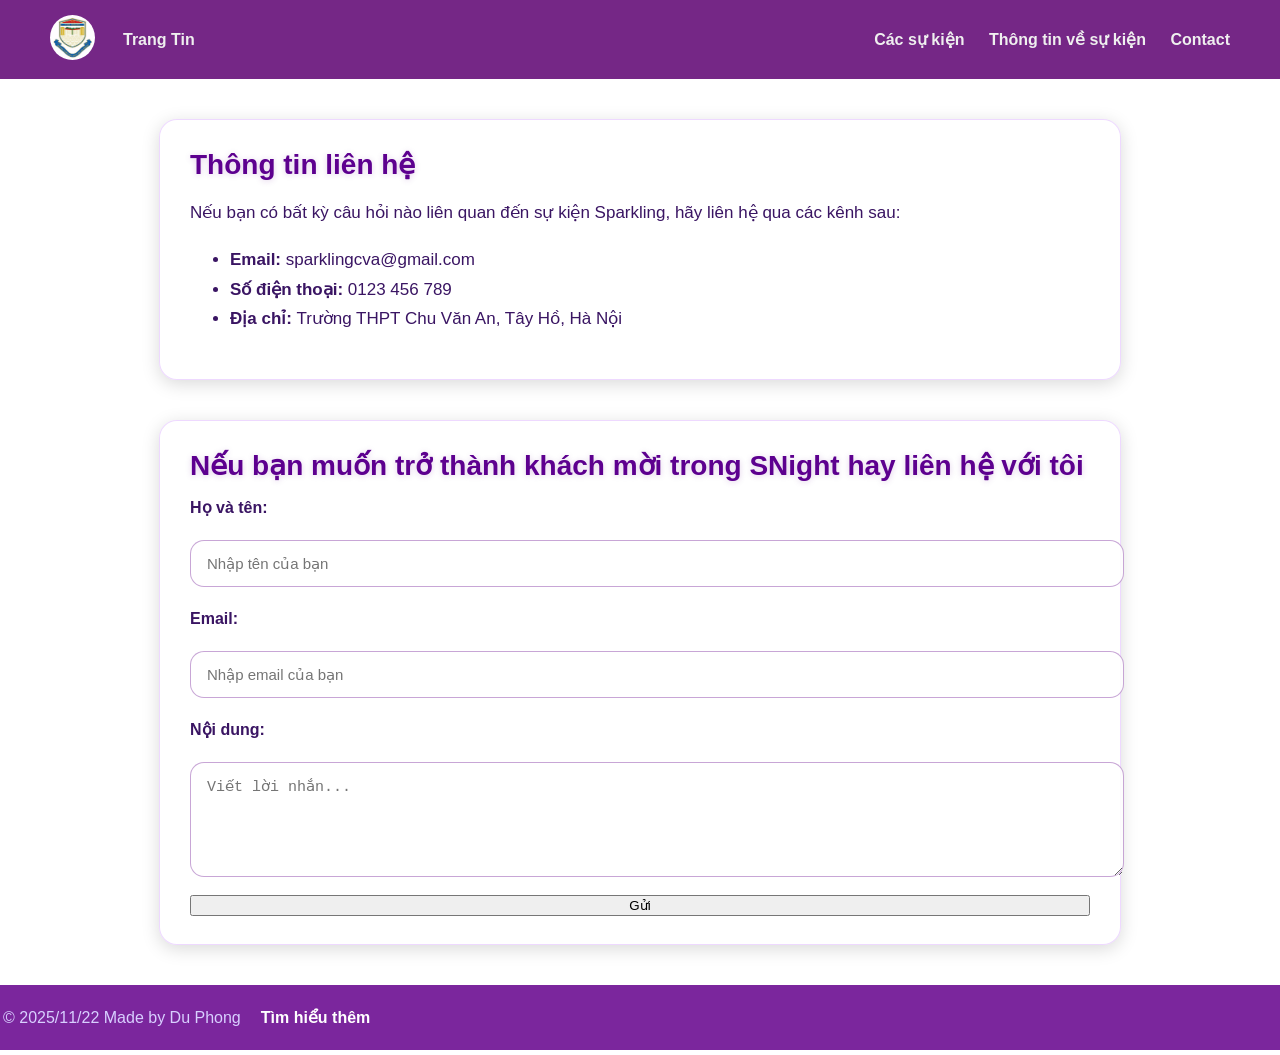
<file: Contact.html>
<!DOCTYPE html>
    <html lang="en">
    <head>
    <meta charset="UTF-8">
    <meta name="viewport" content="width=device-width, initial-scale=1.0">
    <title>Contact</title>
    <link rel="stylesheet" href="contact.css">
    </head>
    <body>
    <nav class="navbar">
    <div class="left">
    <div class="logo">
    <img src="tải xuống.jpg" alt="Logo">
    </div>
    <div class="tt">
    <a href="index.html" class="brand">Trang Tin</a>
    </div>
    </div>
    <div class="menu">
    <a href="Các sự kiện.html">Các sự kiện</a>
    <a href="Thông tin về sự kiện.html">Thông tin về sự kiện</a>
    <a href="Contact.html">Contact</a>
    </div>
    </nav>


    <div class="bd">
    <div class="hero">
    <div class="hero-content">
    <div class="hero-title"></div>
    <div class="hero-subtitle">
    
    </div>
    </div>
    </div>


    <div class="content-block">
    <div class="title"><h2>Thông tin liên hệ</h2></div>
    <div class="text">
    <p>Nếu bạn có bất kỳ câu hỏi nào liên quan đến sự kiện Sparkling, hãy liên hệ qua các kênh sau:</p>
    <ul>
    <li><strong>Email:</strong> sparklingcva@gmail.com</li>
    <li><strong>Số điện thoại:</strong> 0123 456 789</li>
    <li><strong>Địa chỉ:</strong> Trường THPT Chu Văn An, Tây Hồ, Hà Nội</li>
    </ul>
    </div>
    </div>


    <div class="content-block">
    <div class="title"><h2>Nếu bạn muốn trở thành khách mời trong SNight hay liên hệ với tôi</h2></div>
    <div class="text">
    <form class="contact-form">
    <label>Họ và tên:</label>
    <input type="text" placeholder="Nhập tên của bạn">


    <label>Email:</label>
    <input type="email" placeholder="Nhập email của bạn">


    <label>Nội dung:</label>
    <textarea rows="5" placeholder="Viết lời nhắn..."></textarea>


    <button type="submit">Gửi</button>
    </form>
    </div>
    </div>
    </div>


    <footer>
    <div class="fte">
    <p>© 2025/11/22 Made by Du Phong</p>
    <a href="https://www.facebook.com/sparklingcva/?locale=vi_VN">Tìm hiểu thêm</a>
    </div>
    </footer>
    </body>
    </html>
</file>
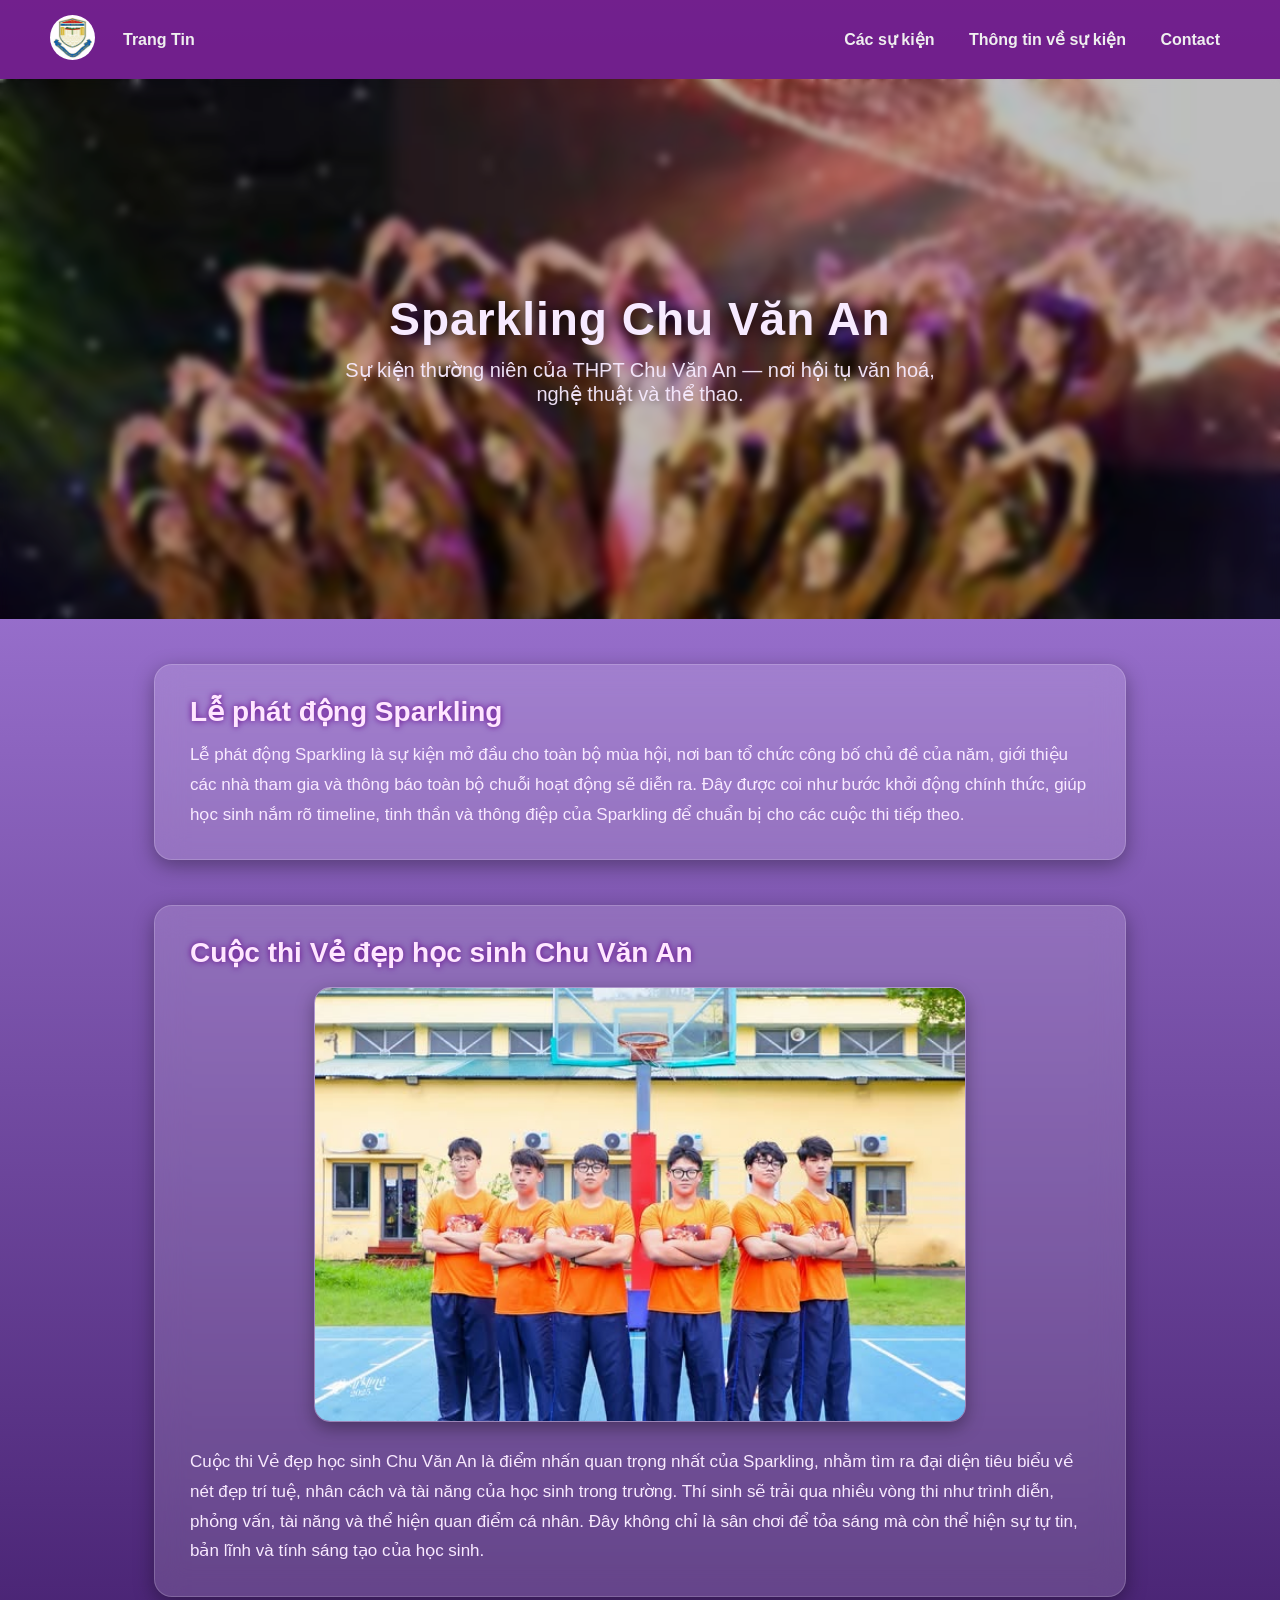
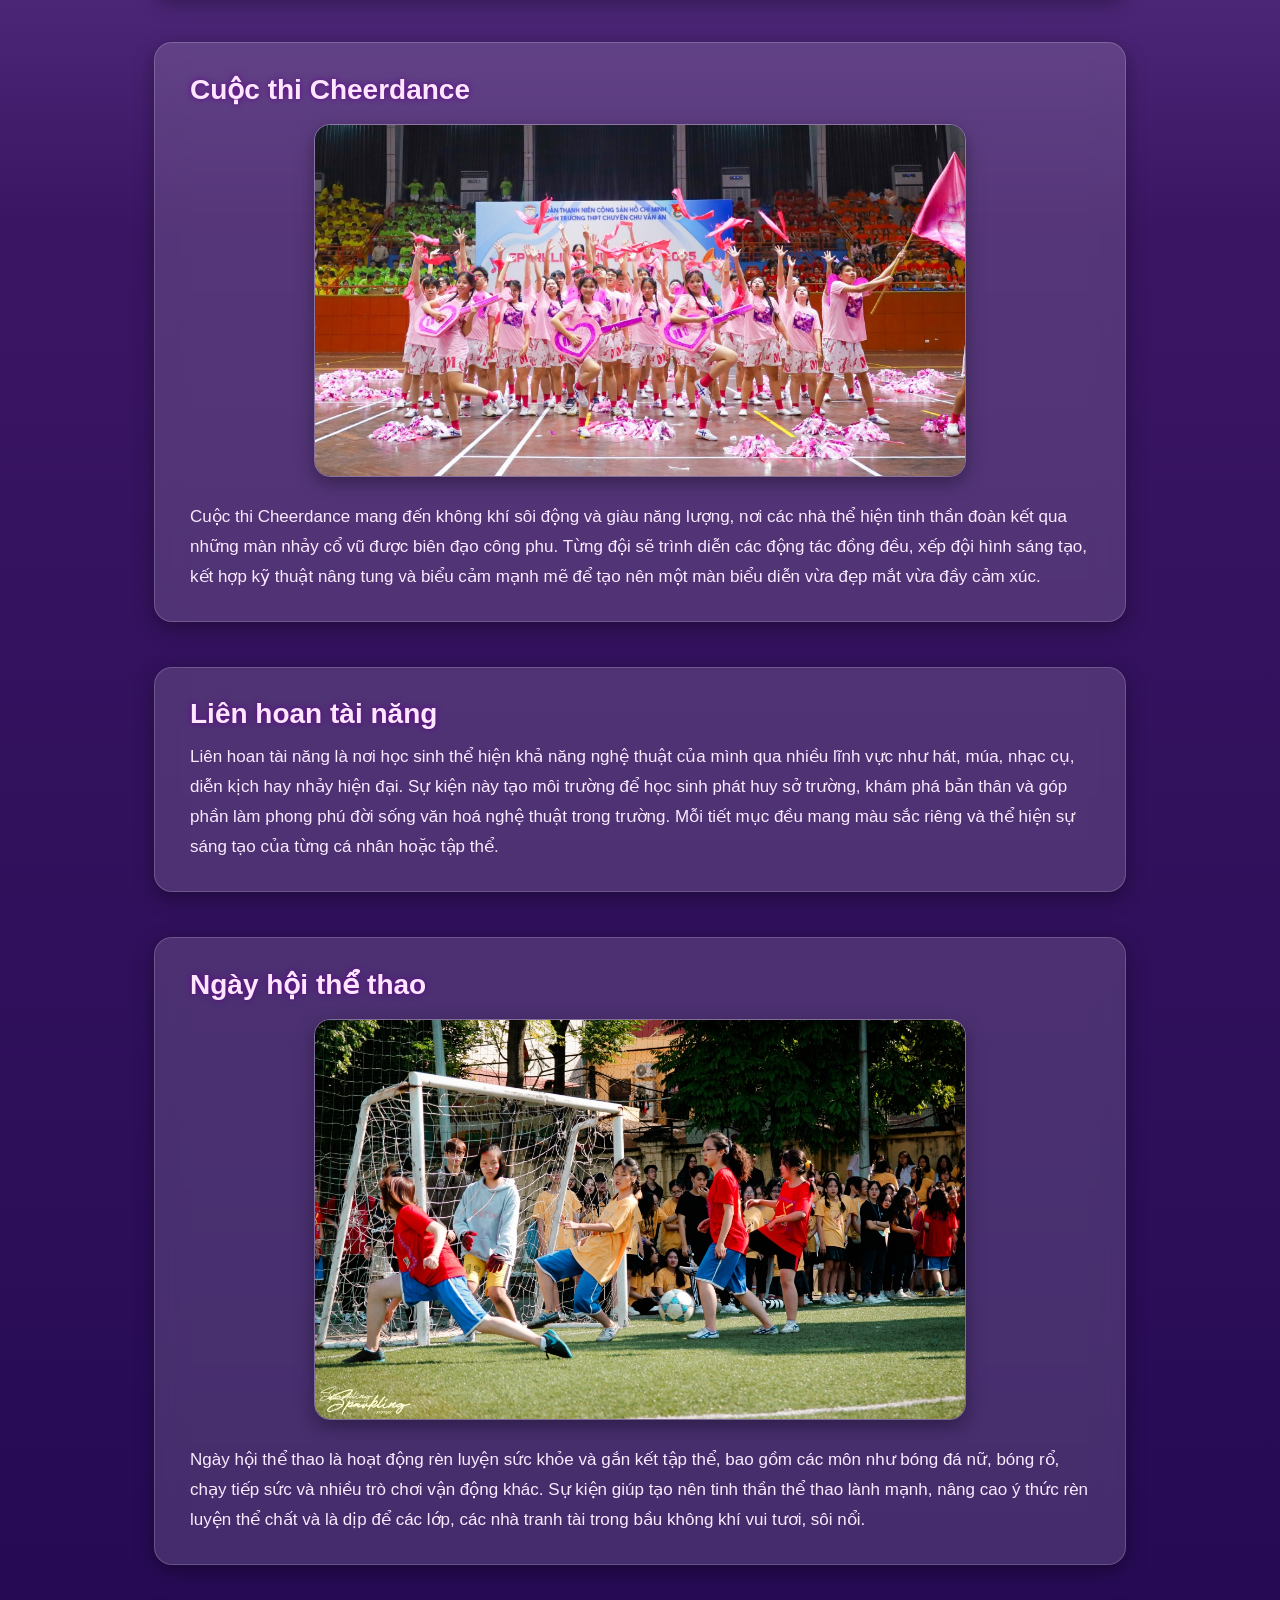
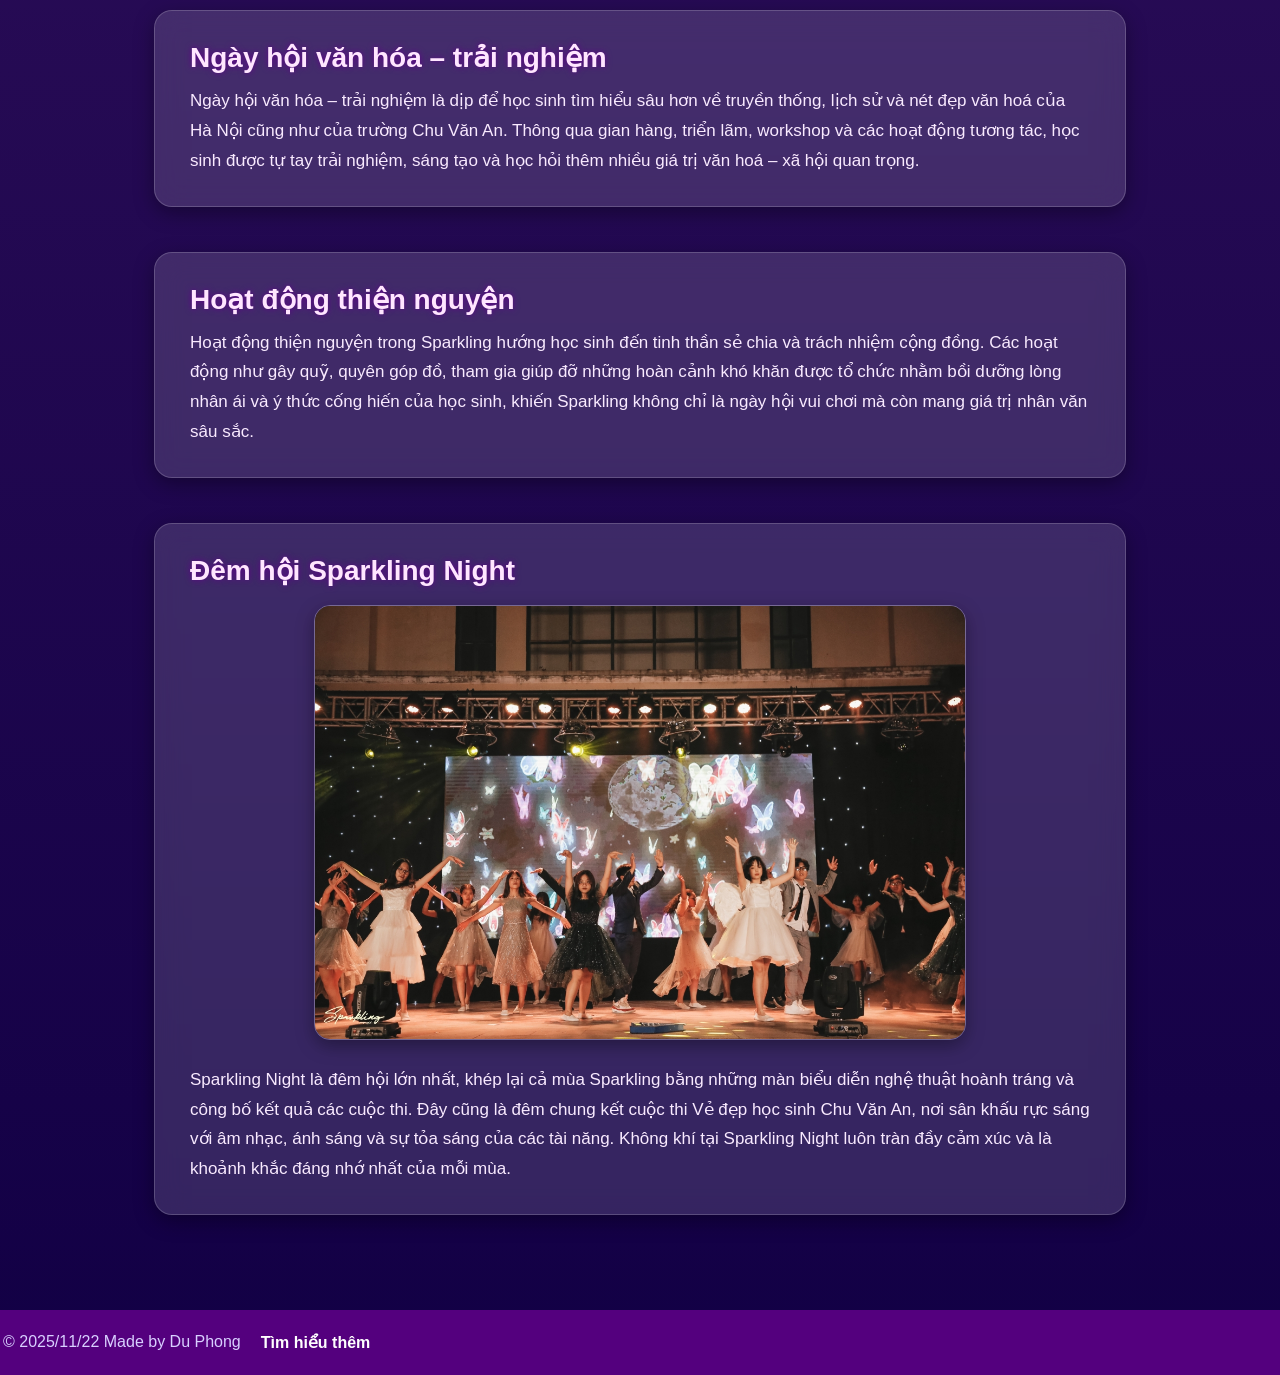
<file: Các sự kiện.html>
<!DOCTYPE html>
<html lang="en">
<head>
    <meta charset="UTF-8">
    <meta name="viewport" content="width=device-width, initial-scale=1.0">
    <title>Document</title>
    <link rel="stylesheet" href="Các sự kiện.css">
</head>
<body>
    <nav class="navbar">
        <div class="left">
            <div class="logo">
            <img src="tải xuống.jpg" alt="Logo">
            </div>
            <div class="tt">
                <a href="index.html" class="brand">Trang Tin</a>
            </div>
        </div>
        <div class="menu">
            <a href="Các sự kiện.html">Các sự kiện</a>
            <a href="Thông tin về sự kiện.html">Thông tin về sự kiện</a>
            <a href="">Contact</a>
        </div>
    </nav>
    <div class="bd">
        <div class="hero">
            <div class="hero-content">
                <div class="hero-title">Sparkling Chu Văn An</div>
                <div class="hero-subtitle">
                    Sự kiện thường niên của THPT Chu Văn An — nơi hội tụ văn hoá, nghệ thuật và thể thao.
                </div>
            </div>
        </div>
        <div class="content-block">
            <div class="title"><h2>Lễ phát động Sparkling</h2></div>
            <div class="text">
                Lễ phát động Sparkling là sự kiện mở đầu cho toàn bộ mùa hội, nơi ban tổ chức công bố chủ đề của năm, giới thiệu các nhà tham gia và thông báo toàn bộ chuỗi hoạt động sẽ diễn ra. Đây được coi như bước khởi động chính thức, giúp học sinh nắm rõ timeline, tinh thần và thông điệp của Sparkling để chuẩn bị cho các cuộc thi tiếp theo.
            </div>
        </div>

        <div class="content-block">
            <div class="title"><h2>Cuộc thi Vẻ đẹp học sinh Chu Văn An</h2></div>
            <img class="mid-img" src="beu.jpg" alt="">
            <div class="text">
                Cuộc thi Vẻ đẹp học sinh Chu Văn An là điểm nhấn quan trọng nhất của Sparkling, nhằm tìm ra đại diện tiêu biểu về nét đẹp trí tuệ, nhân cách và tài năng của học sinh trong trường. Thí sinh sẽ trải qua nhiều vòng thi như trình diễn, phỏng vấn, tài năng và thể hiện quan điểm cá nhân. Đây không chỉ là sân chơi để tỏa sáng mà còn thể hiện sự tự tin, bản lĩnh và tính sáng tạo của học sinh.
            </div>
        </div>

        <div class="content-block">
            <div class="title"><h2>Cuộc thi Cheerdance</h2></div>
            <img class="mid-img" src="cheerdance.jpg" alt="">
            <div class="text">
                Cuộc thi Cheerdance mang đến không khí sôi động và giàu năng lượng, nơi các nhà thể hiện tinh thần đoàn kết qua những màn nhảy cổ vũ được biên đạo công phu. Từng đội sẽ trình diễn các động tác đồng đều, xếp đội hình sáng tạo, kết hợp kỹ thuật nâng tung và biểu cảm mạnh mẽ để tạo nên một màn biểu diễn vừa đẹp mắt vừa đầy cảm xúc.
            </div>
        </div>
        <div class="content-block">
            <div class="title"><h2>Liên hoan tài năng</h2></div>
            <div class="text">
                Liên hoan tài năng là nơi học sinh thể hiện khả năng nghệ thuật của mình qua nhiều lĩnh vực như hát, múa, nhạc cụ, diễn kịch hay nhảy hiện đại. Sự kiện này tạo môi trường để học sinh phát huy sở trường, khám phá bản thân và góp phần làm phong phú đời sống văn hoá nghệ thuật trong trường. Mỗi tiết mục đều mang màu sắc riêng và thể hiện sự sáng tạo của từng cá nhân hoặc tập thể.
            </div>
        </div>
        <div class="content-block">
            <div class="title"><h2>Ngày hội thể thao</h2></div>
            <img class="mid-img" src="thethao.jpg" alt="">
            <div class="text">
                Ngày hội thể thao là hoạt động rèn luyện sức khỏe và gắn kết tập thể, bao gồm các môn như bóng đá nữ, bóng rổ, chạy tiếp sức và nhiều trò chơi vận động khác. Sự kiện giúp tạo nên tinh thần thể thao lành mạnh, nâng cao ý thức rèn luyện thể chất và là dịp để các lớp, các nhà tranh tài trong bầu không khí vui tươi, sôi nổi.
            </div>
        </div>
        <div class="content-block">
            <div class="title"><h2>Ngày hội văn hóa – trải nghiệm</h2></div>
            <div class="text">
                Ngày hội văn hóa – trải nghiệm là dịp để học sinh tìm hiểu sâu hơn về truyền thống, lịch sử và nét đẹp văn hoá của Hà Nội cũng như của trường Chu Văn An. Thông qua gian hàng, triển lãm, workshop và các hoạt động tương tác, học sinh được tự tay trải nghiệm, sáng tạo và học hỏi thêm nhiều giá trị văn hoá – xã hội quan trọng.
        </div>
        </div>
        <div class="content-block">
            <div class="title"><h2>Hoạt động thiện nguyện</h2></div>
            <div class="text">
                Hoạt động thiện nguyện trong Sparkling hướng học sinh đến tinh thần sẻ chia và trách nhiệm cộng đồng. Các hoạt động như gây quỹ, quyên góp đồ, tham gia giúp đỡ những hoàn cảnh khó khăn được tổ chức nhằm bồi dưỡng lòng nhân ái và ý thức cống hiến của học sinh, khiến Sparkling không chỉ là ngày hội vui chơi mà còn mang giá trị nhân văn sâu sắc.        </div>
        </div>
        <div class="content-block">
            <div class="title"><h2>Đêm hội Sparkling Night</h2></div>
            <img class="mid-img" src="sn.jpg" alt="">
            <div class="text">
                Sparkling Night là đêm hội lớn nhất, khép lại cả mùa Sparkling bằng những màn biểu diễn nghệ thuật hoành tráng và công bố kết quả các cuộc thi. Đây cũng là đêm chung kết cuộc thi Vẻ đẹp học sinh Chu Văn An, nơi sân khấu rực sáng với âm nhạc, ánh sáng và sự tỏa sáng của các tài năng. Không khí tại Sparkling Night luôn tràn đầy cảm xúc và là khoảnh khắc đáng nhớ nhất của mỗi mùa.
        </div>
        </div>
    </div>
    <footer>
        <div class="fte">
            <p>© 2025/11/22 Made by Du Phong</p>
            <a href="https://www.facebook.com/sparklingcva/?locale=vi_VN">Tìm hiểu thêm</a>
        </div>
    </footer>
</body>
</html>
</file>
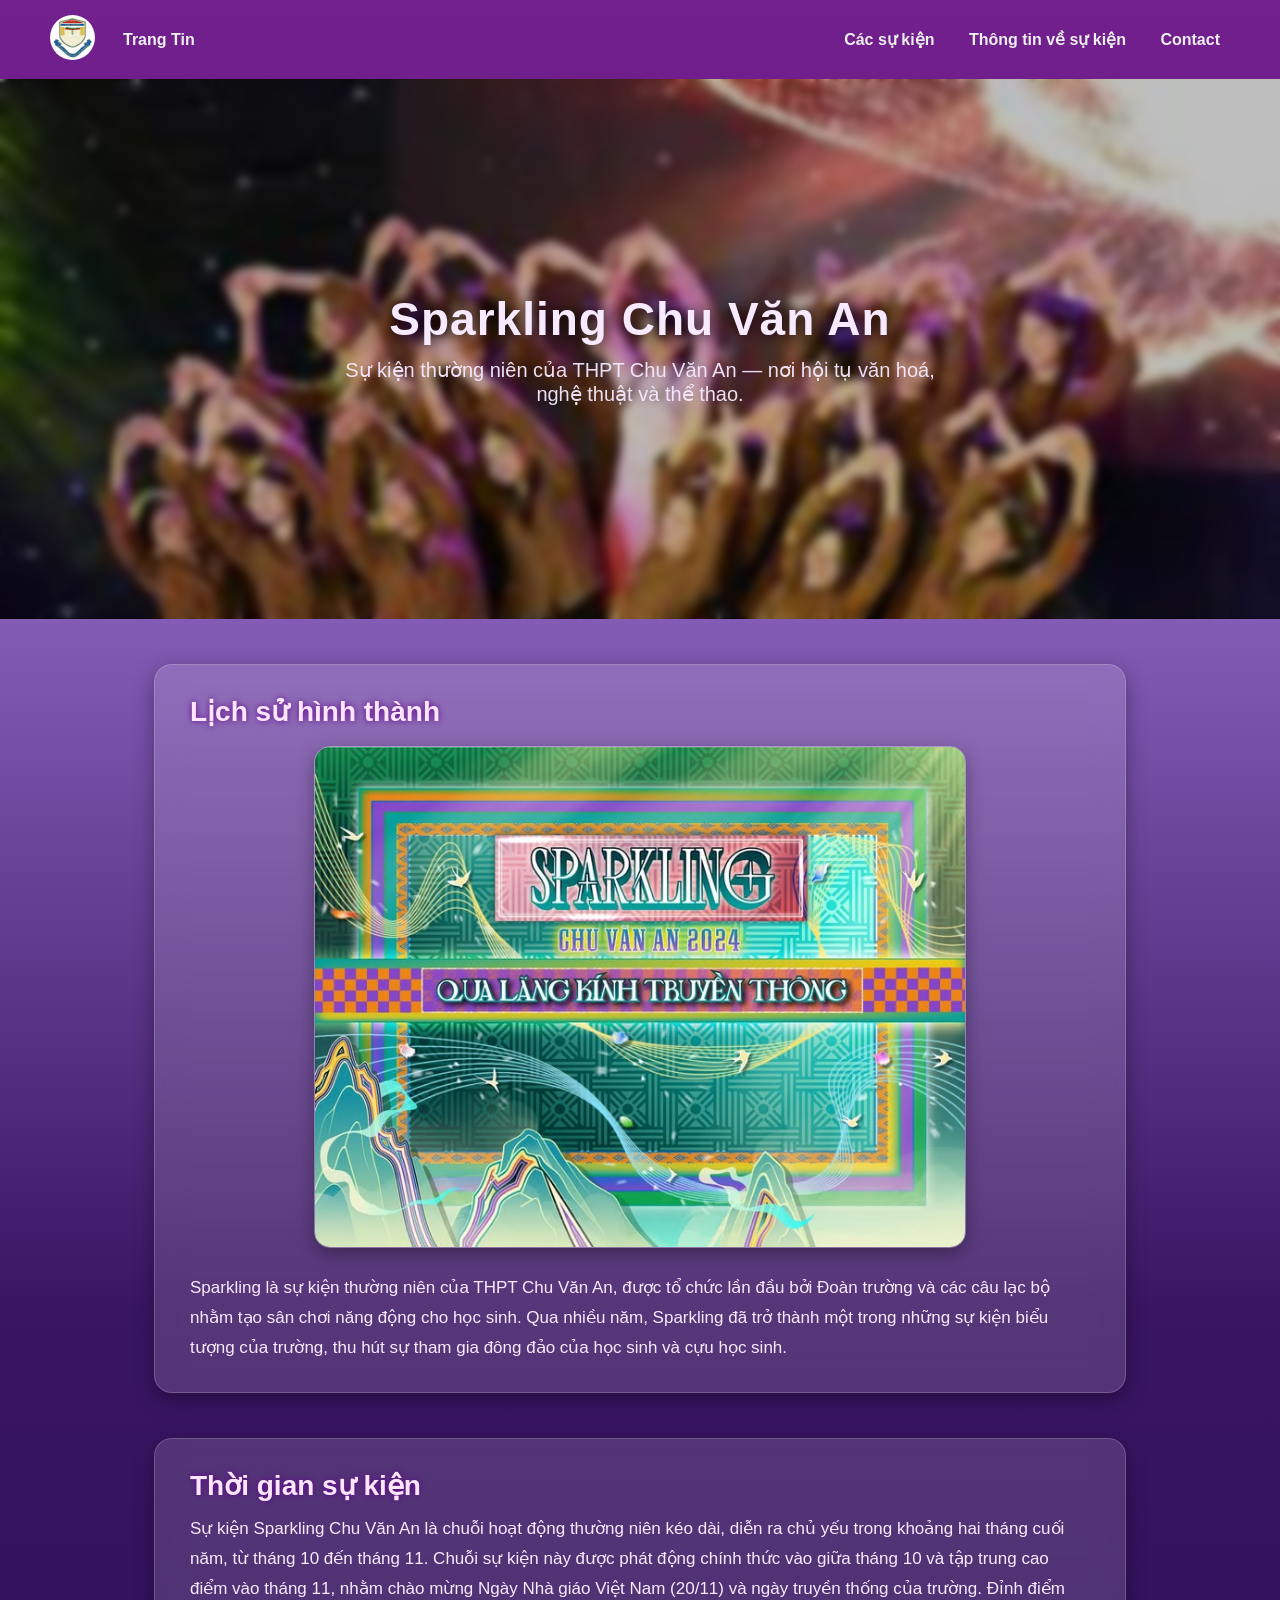
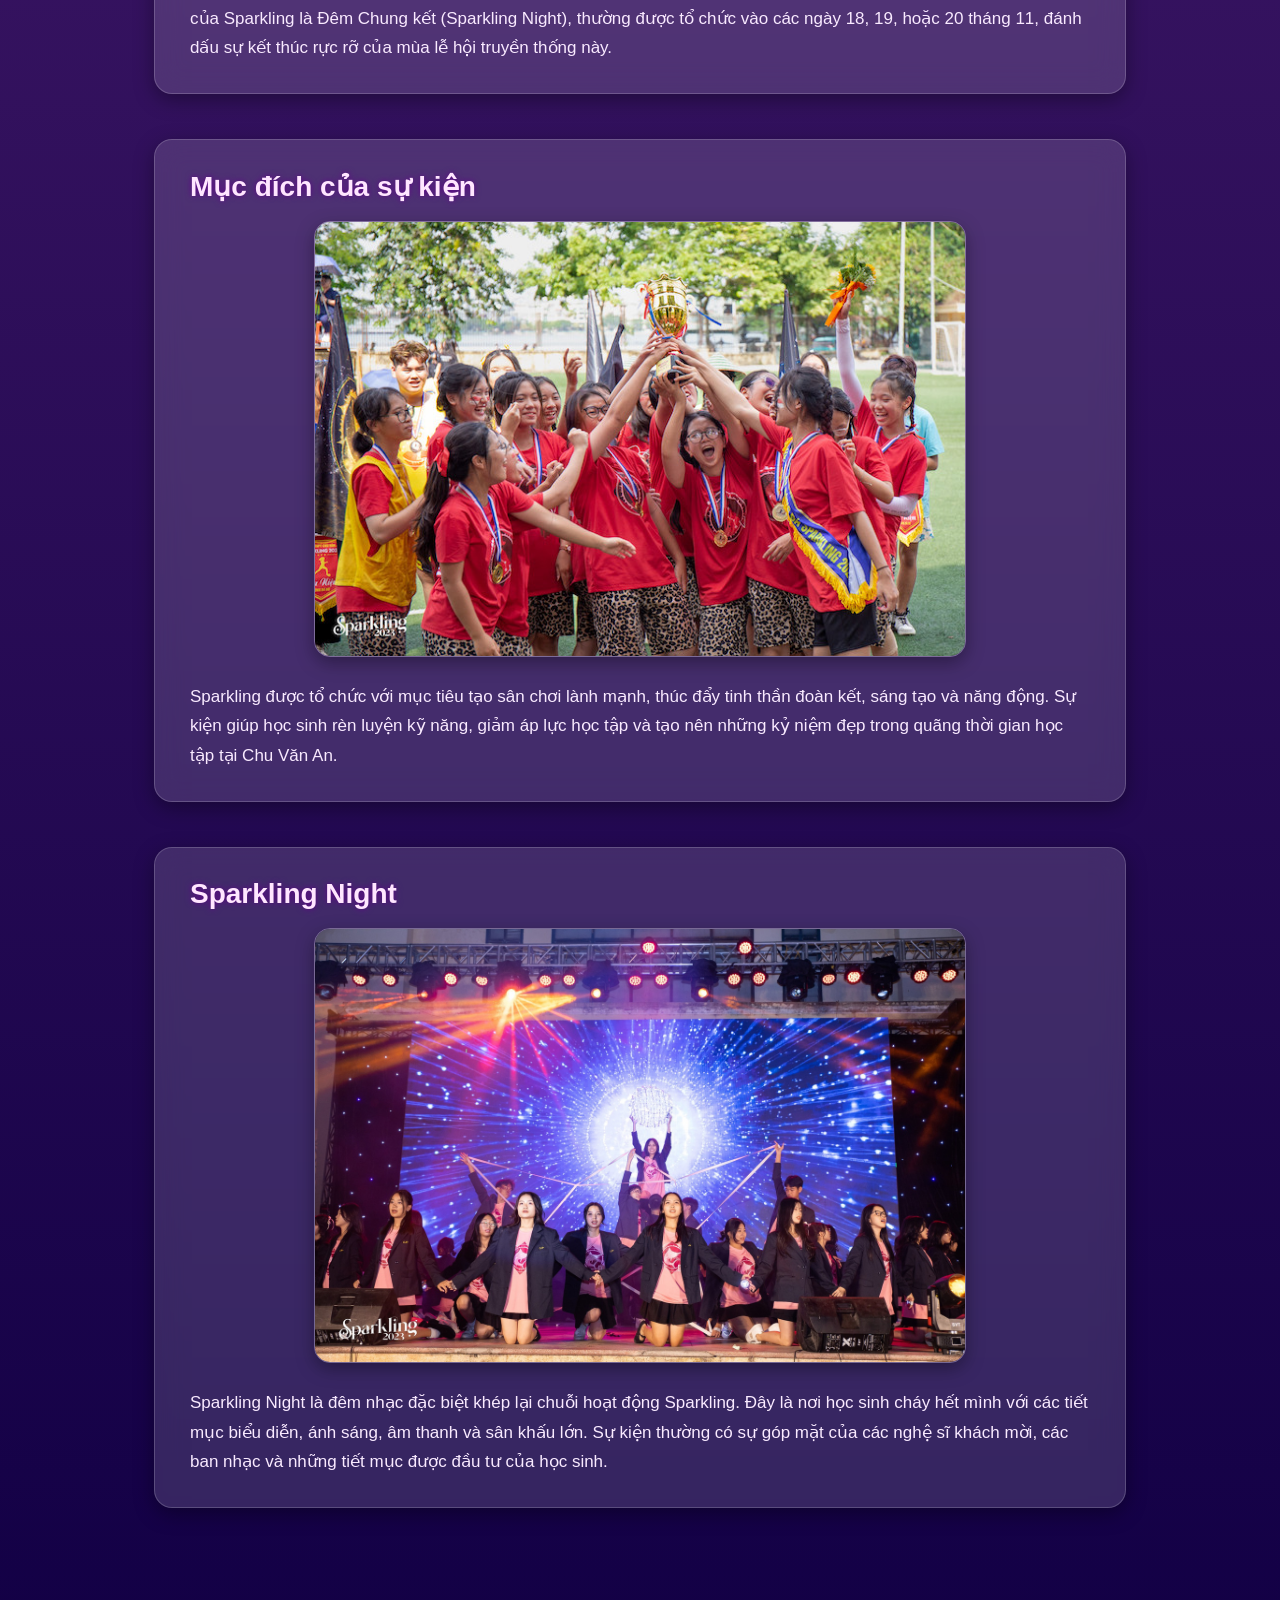
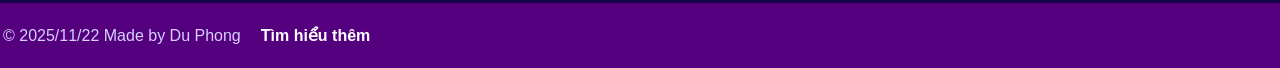
<file: Thông tin về sự kiện.html>
<!DOCTYPE html>
<html lang="vi">
<head>
    <meta charset="UTF-8">
    <meta name="viewport" content="width=device-width, initial-scale=1.0">
    <title>Thông tin về Sparkling</title>
    <link rel="stylesheet" href="Thông tin về sự kiện.css">
</head>
<body>
    <nav class="navbar">
        <div class="left">
            <div class="logo">
            <img src="tải xuống.jpg" alt="Logo">
            </div>
            <div class="tt">
                <a href="index.html" class="brand">Trang Tin</a>
            </div>
        </div>
        <div class="menu">
            <a href="Các sự kiện.html">Các sự kiện</a>
            <a href="Thông tin về sự kiện.html">Thông tin về sự kiện</a>
            <a href="Contact.html">Contact</a>
        </div>
    </nav>
    <div class="bd">
        <div class="hero">
            <div class="hero-content">
                <div class="hero-title">Sparkling Chu Văn An</div>
                <div class="hero-subtitle">
                    Sự kiện thường niên của THPT Chu Văn An — nơi hội tụ văn hoá, nghệ thuật và thể thao.
                </div>
            </div>
        </div>
        <div class="content-block">
            <div class="title"><h2>Lịch sử hình thành</h2></div>
            <img class="mid-img" src="spspsp2.jpg" alt="">
            <div class="text">
                Sparkling là sự kiện thường niên của THPT Chu Văn An, được tổ chức lần đầu bởi Đoàn trường 
                và các câu lạc bộ nhằm tạo sân chơi năng động cho học sinh. Qua nhiều năm, Sparkling đã trở thành 
                một trong những sự kiện biểu tượng của trường, thu hút sự tham gia đông đảo của học sinh và cựu học sinh.
            </div>
        </div>
        <div class="content-block">
            <div class="title"><h2>Thời gian sự kiện</h2></div>
            <div class="text">
                Sự kiện Sparkling Chu Văn An là chuỗi hoạt động thường niên kéo dài, diễn ra chủ yếu trong khoảng hai tháng cuối năm, từ tháng 10 đến tháng 11.
                Chuỗi sự kiện này được phát động chính thức vào giữa tháng 10 và tập trung cao điểm vào tháng 11, nhằm chào mừng Ngày Nhà giáo Việt Nam (20/11) và ngày truyền thống của trường. Đỉnh điểm của Sparkling là Đêm Chung kết (Sparkling Night), thường được tổ chức vào các ngày 18, 19, hoặc 20 tháng 11, đánh dấu sự kết thúc rực rỡ của mùa lễ hội truyền thống này.
            </div>
        </div>
        <div class="content-block">
            <div class="title"><h2>Mục đích của sự kiện</h2></div>
            <img class="mid-img" src="spspsp1.jpg" alt="">
            <div class="text">
                Sparkling được tổ chức với mục tiêu tạo sân chơi lành mạnh, thúc đẩy tinh thần đoàn kết, sáng tạo và năng động. 
                Sự kiện giúp học sinh rèn luyện kỹ năng, giảm áp lực học tập và tạo nên những kỷ niệm đẹp trong quãng thời gian 
                học tập tại Chu Văn An.
            </div>
        </div>

        <div class="content-block">
            <div class="title"><h2>Sparkling Night</h2></div>
            <img class="mid-img" src="spspsp3.jpg" alt="">
            <div class="text">
                Sparkling Night là đêm nhạc đặc biệt khép lại chuỗi hoạt động Sparkling. Đây là nơi học sinh cháy hết mình 
                với các tiết mục biểu diễn, ánh sáng, âm thanh và sân khấu lớn. Sự kiện thường có sự góp mặt của các nghệ sĩ 
                khách mời, các ban nhạc và những tiết mục được đầu tư của học sinh.
            </div>
        </div>

    </div>
    <footer>
        <div class="fte">
            <p>© 2025/11/22 Made by Du Phong</p>
            <a href="https://www.facebook.com/sparklingcva/?locale=vi_VN">Tìm hiểu thêm</a>
        </div>
    </footer>
</body>
</html>
</file>
<file: contact.css>
/* === RESET NỀN TOÀN TRANG (KHÔNG GRADIENT) === */
body {
    margin: 0;
    padding: 0;
    font-family: "Poppins", Arial, sans-serif;
    background: #ffffff; /* nền trắng đơn giản */
    color: #3a1563;
    scroll-behavior: smooth;
}
.navbar {
    display: flex;
    justify-content: space-between;
    align-items: center;
    padding: 15px 50px;
    background-color: rgba(93, 2, 113, 0.85);
    position: sticky;
    top: 0;
    z-index: 100;
}

.navbar a {
    color: #efefef;
    text-decoration: none;
    margin-left: 20px;
    font-weight: bold;
}

.navbar a:hover {
    color: #8ff7ff;
}

.left {
    display: flex;
    align-items: center;
    gap: 8px;
}

.logo img {
    width: 45px;
    height: 45px;
    object-fit: cover;
    border-radius: 50%;
}

.content-block {
    width: 82%;
    max-width: 900px;
    margin: 40px auto;
    padding: 28px 30px;
    background: rgba(255, 255, 255, 0.55);
    border-radius: 18px;
    backdrop-filter: blur(12px);
    box-shadow: 0 4px 18px rgba(0,0,0,0.15);
    border: 1px solid rgba(140, 0, 255, 0.15);
    animation: fadeIn 0.6s ease forwards;
}

.title h2 {
    margin: 0 0 12px 0;
    font-size: 28px;
    font-weight: 600;
    color: #5d008f;
    text-shadow: 0 1px 6px rgba(98, 0, 139, 0.2);
}

.text {
    font-size: 17px;
    line-height: 1.75;
    color: #3a1563;
}
.mid-img {
    width: 100%;
    max-width: 650px;
    border-radius: 16px;
    margin: 18px auto 25px auto;
    display: block;
    box-shadow: 0 6px 18px rgba(0,0,0,0.25);
    border: 1px solid rgba(98, 0, 139, 0.35);
    transition: transform 0.3s ease, box-shadow 0.3s ease;
}

.mid-img:hover {
    transform: scale(1.02);
    box-shadow: 0 10px 28px rgba(0,0,0,0.35);
}

footer {
    text-align: left;
    padding: 3px;
    background-color: rgba(100, 0, 140, 0.85);
    color: #d8cfff;
}

footer a {
    color: #ffffff;
    text-decoration: none;
    font-weight: bold;
    padding: 20px;
}

.fte {
    display: flex;
    align-items: center;
}

.contact-container {
    width: 80%;
    max-width: 850px;
    margin: 50px auto;
    padding: 35px 40px;
    background: rgba(255, 255, 255, 0.65);
    border-radius: 20px;
    backdrop-filter: blur(14px);
    box-shadow: 0 6px 20px rgba(0,0,0,0.15);
    border: 1px solid rgba(140, 0, 255, 0.18);
    animation: fadeIn 0.6s ease forwards;
}

.contact-title {
    font-size: 32px;
    font-weight: 700;
    color: #5d008f;
    text-align: center;
    margin-bottom: 25px;
    text-shadow: 0 1px 6px rgba(98, 0, 139, 0.25);
}

.contact-form {
    display: flex;
    flex-direction: column;
    gap: 18px;
}

.contact-form label {
    font-size: 16px;
    font-weight: 600;
    color: #3a1563;
}

.contact-form input,
.contact-form textarea {
    width: 100%;
    padding: 14px 16px;
    border-radius: 14px;
    border: 1px solid rgba(98, 0, 139, 0.35);
    background: rgba(255,255,255,0.85);
    font-size: 15px;
    outline: none;
    transition: all 0.25s ease;
}

.contact-form input:focus,
.contact-form textarea:focus {
    border-color: #7d00c8;
    box-shadow: 0 0 10px rgba(125, 0, 200, 0.35);
    background: #ffffff;
}

.contact-btn {
    padding: 14px 28px;
    background: linear-gradient(90deg, #7d00c8, #b433ff);
    color: white;
    font-weight: 700;
    border: none;
    border-radius: 14px;
    cursor: pointer;
    font-size: 16px;
    align-self: center;
    transition: 0.28s ease;
}

.contact-btn:hover {
    transform: scale(1.05);
    box-shadow: 0 6px 16px rgba(125, 0, 200, 0.42);
}
</file>
<file: Các sự kiện.css>
.left {
    display: flex;
    align-items: center;
    gap: 8px;
}
.logo img {
    width: 45px;
    height: 45px;
    object-fit: cover;
    border-radius: 50%;
}


.navbar {
    display: flex;
    align-items: center;
    padding: 10px 20px;
    background: black;
}

.navbar {
  background: rgb(81, 167, 243);
  padding: 10px 20px;
  display: flex;
  justify-content: right;
}

.navbar a {
  color: #1953bf;
  text-decoration: none;
  margin: 0 10px;
}
body {
    background: linear-gradient(to bottom, #b280ff, #000033);
    color: #e6d4ff;
    margin: 0px;
}

.navbar {
    display: flex;
    justify-content: space-between;
    align-items: center;
    padding: 15px 50px;
    background-color: rgba(93, 2, 113, 0.8);
    position: sticky;
    top: 0;
    z-index: 100;
}

.navbar a {
    color: #efefef;
    text-decoration: none;
    margin-left: 20px;
    font-weight: bold;
}

.navbar a:hover {
    color: #8ff7ff;
}
body {
    margin: 0;
    padding: 0;
    font-family: "Poppins", Arial, sans-serif;
    background: linear-gradient(180deg, #c59bff, #3a1563 40%, #120045);
    color: #f7eaff;
    scroll-behavior: smooth;
}
.hero {
    width: 100%;
    height: 60vh;
    min-height: 360px;
    background-image: url('abc.jpg');
    background-size: cover;
    background-position: center;
    position: relative;
}
.hero::after {
    content: "";
    position: absolute;
    inset: 0;
    background: rgba(0, 0, 0, 0.25);
    backdrop-filter: blur(4px);
}
.hero-content {
    position: absolute;
    top: 50%;
    left: 50%;
    transform: translate(-50%, -50%);
    text-align: center;
    z-index: 2;
}
.hero-title {
    font-size: 46px;
    font-weight: 700;
    letter-spacing: 1px;
    text-shadow: 0 0 15px #000;
}
.hero-subtitle {
    margin-top: 12px;
    font-size: 20px;
    opacity: 0.95;
    max-width: 700px;
    margin-left: auto;
    margin-right: auto;
}
.bd {
    padding-bottom: 50px;
}
.content-block {
    width: 82%;
    max-width: 900px;
    margin: 45px auto;
    padding: 30px 35px;
    background: rgba(255, 255, 255, 0.14);
    backdrop-filter: blur(14px);
    border-radius: 18px;

    box-shadow: 0 6px 20px rgba(0, 0, 0, 0.35);
    border: 1px solid rgba(255, 255, 255, 0.18);
    animation: fadeIn 0.6s ease forwards;
}
.title h2 {
    margin: 0 0 12px 0;
    font-size: 28px;
    font-weight: 600;
    color: #ffe6ff;
    text-shadow: 0 0 6px #62008b;
}
.text {
    font-size: 17px;
    line-height: 1.75;
    color: #f9eaff;
}
a {
    color: #ffd7ff;
    text-decoration: none;
}
a:hover {
    text-decoration: underline;
}
footer {
    text-align: left;
    padding: 3px;
    background-color: rgba(100, 0, 140, 0.8);
    color: #d8cfff;
}
.fte {
    display: flex;
    align-items: center;
    padding: auto;
}
footer a {
    color: #ffffff;
    text-decoration: none;
    font-weight: bold;
    padding: 20px;
}
.mid-img {
    width: 100%;
    max-width: 650px;
    border-radius: 16px;
    margin: 18px auto 25px auto;
    display: block;
    box-shadow: 0 6px 18px rgba(0,0,0,0.35);
    border: 1px solid rgba(255, 255, 255, 0.3);
    transition: transform 0.3s ease, box-shadow 0.3s ease;
}

.mid-img:hover {
    transform: scale(1.02);
    box-shadow: 0 10px 28px rgba(0,0,0,0.45);
}
</file>
<file: Thông tin về sự kiện.css>
.left {
    display: flex;
    align-items: center;
    gap: 8px;
}
.logo img {
    width: 45px;
    height: 45px;
    object-fit: cover;
    border-radius: 50%;
}


.navbar {
    display: flex;
    align-items: center;
    padding: 10px 20px;
    background: black;
}

.navbar {
  background: rgb(81, 167, 243);
  padding: 10px 20px;
  display: flex;
  justify-content: right;
}

.navbar a {
  color: #1953bf;
  text-decoration: none;
  margin: 0 10px;
}
body {
    background: linear-gradient(to bottom, #b280ff, #000033);
    color: #e6d4ff;
    margin: 0px;
}

.navbar {
    display: flex;
    justify-content: space-between;
    align-items: center;
    padding: 15px 50px;
    background-color: rgba(93, 2, 113, 0.8);
    position: sticky;
    top: 0;
    z-index: 100;
}

.navbar a {
    color: #efefef;
    text-decoration: none;
    margin-left: 20px;
    font-weight: bold;
}

.navbar a:hover {
    color: #8ff7ff;
}
body {
    margin: 0;
    padding: 0;
    font-family: "Poppins", Arial, sans-serif;
    background: linear-gradient(180deg, #c59bff, #3a1563 40%, #120045);
    color: #f7eaff;
    scroll-behavior: smooth;
}
.hero {
    width: 100%;
    height: 60vh;
    min-height: 360px;
    background-image: url('abc.jpg');
    background-size: cover;
    background-position: center;
    position: relative;
}
.hero::after {
    content: "";
    position: absolute;
    inset: 0;
    background: rgba(0, 0, 0, 0.25);
    backdrop-filter: blur(4px);
}
.hero-content {
    position: absolute;
    top: 50%;
    left: 50%;
    transform: translate(-50%, -50%);
    text-align: center;
    z-index: 2;
}
.hero-title {
    font-size: 46px;
    font-weight: 700;
    letter-spacing: 1px;
    text-shadow: 0 0 15px #000;
}
.hero-subtitle {
    margin-top: 12px;
    font-size: 20px;
    opacity: 0.95;
    max-width: 700px;
    margin-left: auto;
    margin-right: auto;
}
.bd {
    padding-bottom: 50px;
}
.content-block {
    width: 82%;
    max-width: 900px;
    margin: 45px auto;
    padding: 30px 35px;
    background: rgba(255, 255, 255, 0.14);
    backdrop-filter: blur(14px);
    border-radius: 18px;

    box-shadow: 0 6px 20px rgba(0, 0, 0, 0.35);
    border: 1px solid rgba(255, 255, 255, 0.18);

    animation: fadeIn 0.6s ease forwards;
}
.title h2 {
    margin: 0 0 12px 0;
    font-size: 28px;
    font-weight: 600;
    color: #ffe6ff;
    text-shadow: 0 0 6px #62008b;
}
.text {
    font-size: 17px;
    line-height: 1.75;
    color: #f9eaff;
}
a {
    color: #ffd7ff;
    text-decoration: none;
}
a:hover {
    text-decoration: underline;
}
footer {
    text-align: left;
    padding: 3px;
    background-color: rgba(100, 0, 140, 0.8);
    color: #d8cfff;
}
.fte {
    display: flex;
    align-items: center;
    padding: auto;
}
footer a {
    color: #ffffff;
    text-decoration: none;
    font-weight: bold;
    padding: 20px;
}
.mid-img {
    width: 100%;
    max-width: 650px;
    border-radius: 16px;
    margin: 18px auto 25px auto;
    display: block;
    box-shadow: 0 6px 18px rgba(0,0,0,0.35);
    border: 1px solid rgba(255, 255, 255, 0.3);
    transition: transform 0.3s ease, box-shadow 0.3s ease;
}

.mid-img:hover {
    transform: scale(1.02);
    box-shadow: 0 10px 28px rgba(0,0,0,0.45);
}
</file>
